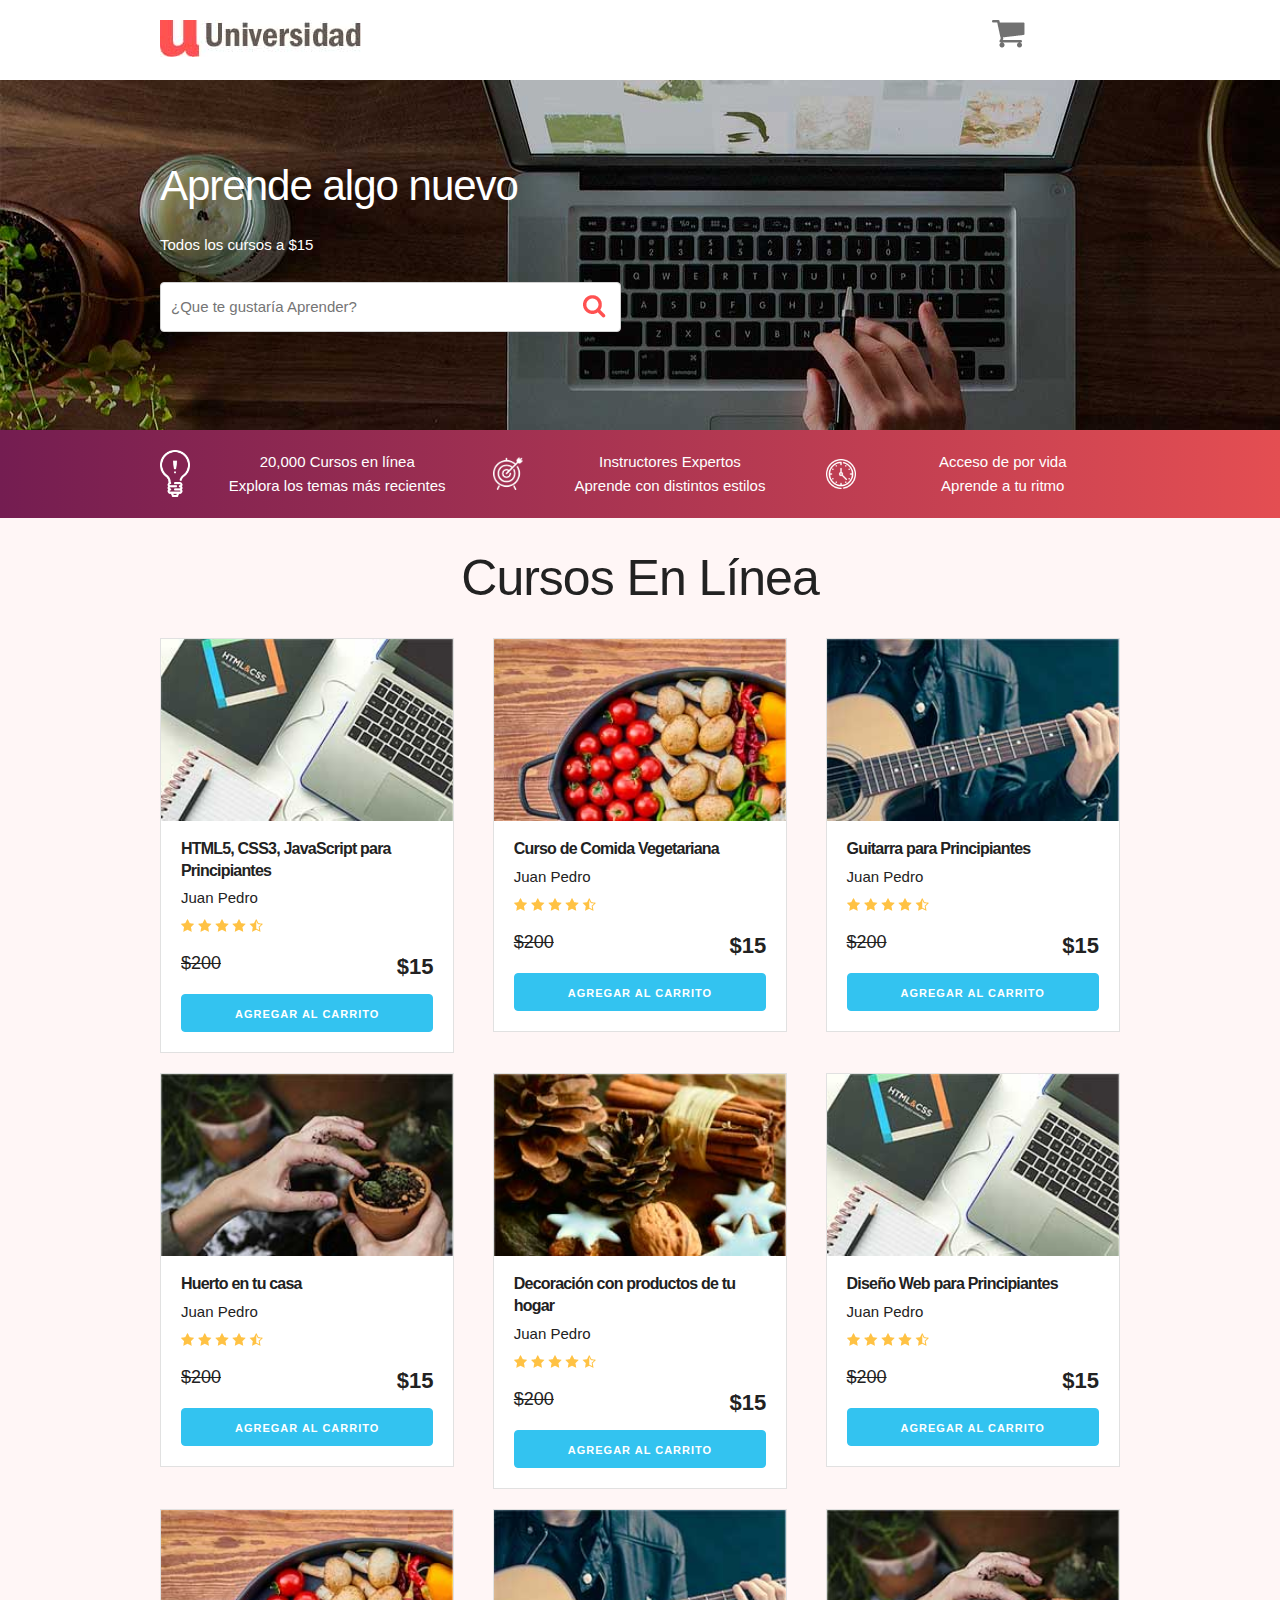
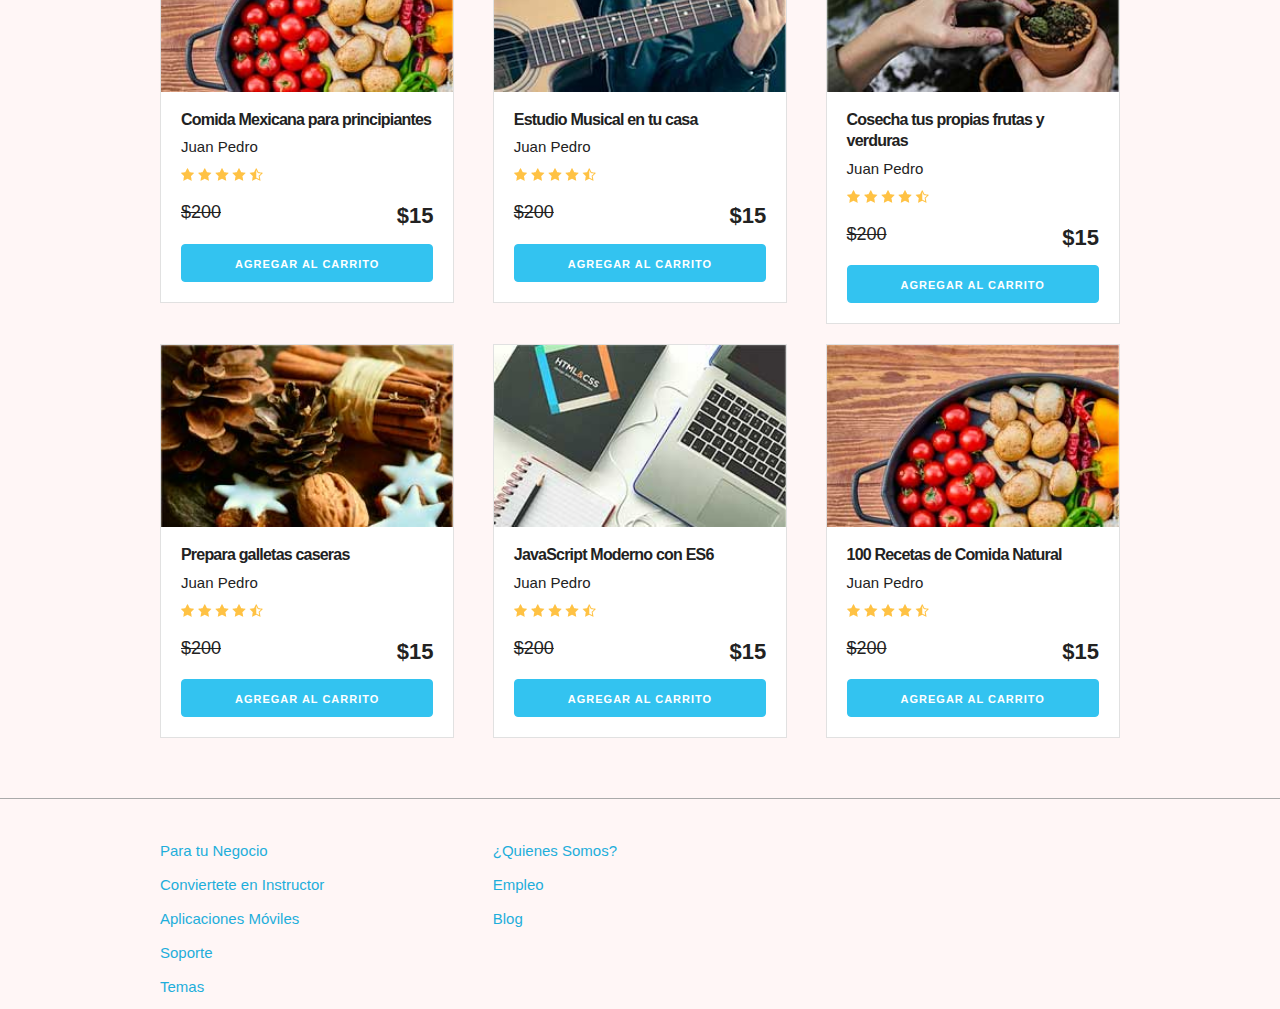
<file: carrito/index.html>
<!DOCTYPE html>
<html lang="en">
<head>
    <meta charset="UTF-8">
    <meta name="viewport" content="width=device-width, initial-scale=1.0">
    <meta http-equiv="X-UA-Compatible" content="ie=edge">
    <title>Carrito</title>
    <link rel="stylesheet" href="css/normalize.css">
    <link rel="stylesheet" href="css/skeleton.css">
    <link rel="stylesheet" href="css/custom.css">
</head>
<body>
<header id="header" class="header">
    <div class="container">
        <div class="row">
            <div class="four columns">
                <img src="img/logo.jpg" id="logo">
            </div>
            <div class="two columns u-pull-right">
                <ul>
                    <li class="submenu">
                            <img src="img/cart.png" id="img-carrito">
                            <div id="carrito">
                                    
                                    <table id="lista-carrito" class="u-full-width">
                                        <thead>
                                            <tr>
                                                <th>Imagen</th>
                                                <th>Nombre</th>
                                                <th>Precio</th>
                                                <th></th>
                                            </tr>
                                        </thead>
                                        <tbody></tbody>
                                    </table>

                                    <a href="#" id="vaciar-carrito" class="button u-full-width">Vaciar Carrito</a>
                            </div>
                    </li>
                </ul>
            </div>
        </div> 
    </div>
    </header>


    <div id="hero">
        <div class="container">
            <div class="row">
                    <div class="six columns">
                        <div class="contenido-hero">
                                <h2>Aprende algo nuevo</h2>
                                <p>Todos los cursos a $15</p>
                                <form action="#" id="busqueda" method="post" class="formulario">
                                    <input class="u-full-width" type="text" placeholder="¿Que te gustaría Aprender?" id="buscador">
                                    <input type="submit" id="submit-buscador" class="submit-buscador">
                                </form>
                        </div>
                    </div>
            </div> 
        </div>
    </div>

    <div class="barra">
        <div class="container">
            <div class="row">
                    <div class="four columns icono icono1">
                        <p>20,000 Cursos en línea <br>
                        Explora  los temas más recientes</p>
                    </div>
                    <div class="four columns icono icono2">
                        <p>Instructores Expertos <br>
                        Aprende con distintos estilos</p>
                    </div>
                    <div class="four columns icono icono3">
                        <p>Acceso de por vida <br>
                        Aprende a tu ritmo</p>
                    </div>
            </div>
        </div>

    </div>

    <div id="lista-cursos" class="container">
        <h1 id="encabezado" class="encabezado">Cursos En Línea</h1>
        <div class="row">
            <div class="four columns">
                <div class="card">
                    <img src="img/curso1.jpg" class="imagen-curso u-full-width">
                    <div class="info-card">
                        <h4>HTML5, CSS3, JavaScript para Principiantes</h4>
                        <p>Juan Pedro</p>
                        <img src="img/estrellas.png">
                        <p class="precio">$200  <span class="u-pull-right ">$15</span></p>
                        <a href="#" class="u-full-width button-primary button input agregar-carrito" data-id="1">Agregar Al Carrito</a>
                    </div>
                </div> <!--.card-->
            </div>
            <div class="four columns">
                    <div class="card">
                        <img src="img/curso2.jpg" class="imagen-curso u-full-width">
                        <div class="info-card">
                            <h4>Curso de Comida Vegetariana</h4>
                            <p>Juan Pedro</p>
                            <img src="img/estrellas.png">
                            <p class="precio">$200  <span class="u-pull-right ">$15</span></p>
                            <a href="#" class="u-full-width button-primary button input agregar-carrito" data-id="2">Agregar Al Carrito</a>
                        </div>
                    </div>
            </div>
            <div class="four columns">
                    <div class="card">
                        <img src="img/curso3.jpg" class="imagen-curso u-full-width">
                        <div class="info-card">
                            <h4>Guitarra para Principiantes</h4>
                            <p>Juan Pedro</p>
                            <img src="img/estrellas.png">
                            <p class="precio">$200  <span class="u-pull-right ">$15</span></p>
                            <a href="#" class="u-full-width button-primary button input agregar-carrito" data-id="3">Agregar Al Carrito</a>
                        </div>
                    </div> <!--.card-->
            </div>

        </div> <!--.row-->
        <div class="row">
            <div class="four columns">
                <div class="card">
                    <img src="img/curso4.jpg" class="imagen-curso u-full-width">
                    <div class="info-card">
                        <h4>Huerto en tu casa</h4>
                        <p>Juan Pedro</p>
                        <img src="img/estrellas.png">
                        <p class="precio">$200  <span class="u-pull-right ">$15</span></p>
                        <a href="#" class="u-full-width button-primary button input agregar-carrito" data-id="4">Agregar Al Carrito</a>
                    </div>
                </div> <!--.card-->
            </div>
            <div class="four columns">
                    <div class="card">
                        <img src="img/curso5.jpg" class="imagen-curso u-full-width">
                        <div class="info-card">
                            <h4>Decoración con productos de tu hogar</h4>
                            <p>Juan Pedro</p>
                            <img src="img/estrellas.png">
                            <p class="precio">$200  <span class="u-pull-right ">$15</span></p>
                            <a href="#" class="u-full-width button-primary button input agregar-carrito" data-id="5">Agregar Al Carrito</a>
                        </div>
                    </div> <!--.card-->
            </div>
            <div class="four columns">
                    <div class="card">
                        <img src="img/curso1.jpg" class="imagen-curso u-full-width">
                        <div class="info-card">
                            <h4>Diseño Web para Principiantes</h4>
                            <p>Juan Pedro</p>
                            <img src="img/estrellas.png">
                            <p class="precio">$200  <span class="u-pull-right ">$15</span></p>
                            <a href="#" class="u-full-width button-primary button input agregar-carrito" data-id="6">Agregar Al Carrito</a>
                        </div>
                    </div> <!--.card-->
            </div>
        </div> <!--.row-->
        <div class="row">
            <div class="four columns">
                <div class="card">
                    <img src="img/curso2.jpg" class="imagen-curso u-full-width">
                    <div class="info-card">
                        <h4>Comida Mexicana para principiantes</h4>
                        <p>Juan Pedro</p>
                        <img src="img/estrellas.png">
                        <p class="precio">$200  <span class="u-pull-right ">$15</span></p>
                        <a href="#" class="u-full-width button-primary button input agregar-carrito" data-id="7">Agregar Al Carrito</a>
                    </div>
                </div> <!--.card-->
            </div>
            <div class="four columns">
                    <div class="card">
                        <img src="img/curso3.jpg" class="imagen-curso u-full-width">
                        <div class="info-card">
                            <h4>Estudio Musical en tu casa</h4>
                            <p>Juan Pedro</p>
                            <img src="img/estrellas.png">
                            <p class="precio">$200  <span class="u-pull-right ">$15</span></p>
                            <a href="#" class="u-full-width button-primary button input agregar-carrito" data-id="8">Agregar Al Carrito</a>
                        </div>
                    </div> <!--.card-->
            </div>
            <div class="four columns">
                    <div class="card">
                        <img src="img/curso4.jpg" class="imagen-curso u-full-width">
                        <div class="info-card">
                            <h4>Cosecha tus propias frutas y verduras</h4>
                            <p>Juan Pedro</p>
                            <img src="img/estrellas.png">
                            <p class="precio">$200  <span class="u-pull-right ">$15</span></p>
                            <a href="#" class="u-full-width button-primary button input agregar-carrito" data-id="9">Agregar Al Carrito</a>
                        </div>
                    </div> <!--.card-->
            </div>
        </div> <!--.row-->
        <div class="row">
                <div class="four columns">
                    <div class="card">
                        <img src="img/curso5.jpg" class="imagen-curso u-full-width">
                        <div class="info-card">
                            <h4>Prepara galletas caseras</h4>
                            <p>Juan Pedro</p>
                            <img src="img/estrellas.png">
                            <p class="precio">$200  <span class="u-pull-right ">$15</span></p>
                            <a href="#" class="u-full-width button-primary button input agregar-carrito" data-id="10">Agregar Al Carrito</a>
                        </div>
                    </div> <!--.card-->
                </div>
                <div class="four columns">
                        <div class="card">
                            <img src="img/curso1.jpg" class="imagen-curso u-full-width">
                            <div class="info-card">
                                <h4>JavaScript Moderno con ES6</h4>
                                <p>Juan Pedro</p>
                                <img src="img/estrellas.png">
                                <p class="precio">$200  <span class="u-pull-right ">$15</span></p>
                                <a href="#" class="u-full-width button-primary button input agregar-carrito" data-id="11">Agregar Al Carrito</a>
                            </div>
                        </div> <!--.card-->
                </div>
                <div class="four columns">
                        <div class="card">
                            <img src="img/curso2.jpg" class="imagen-curso u-full-width">
                            <div class="info-card">
                                <h4>100 Recetas de Comida Natural</h4>
                                <p>Juan Pedro</p>
                                <img src="img/estrellas.png">
                                <p class="precio">$200  <span class="u-pull-right ">$15</span></p>
                                <a href="#" class="u-full-width button-primary button input agregar-carrito" data-id="12">Agregar Al Carrito</a>
                            </div>
                        </div> <!--.card-->
                </div>
            </div> <!--.row-->
    </div>  

    <footer id="footer" class="footer">
        <div class="container">
            <div class="row">
                    <div class="four columns">
                            <nav id="principal" class="menu">
                                <a class="enlace" href="#">Para tu Negocio</a>
                                <a class="enlace" href="#">Conviertete en Instructor</a>
                                <a class="enlace" href="#">Aplicaciones Móviles</a>
                                <a class="enlace" href="#">Soporte</a>
                                <a class="enlace" href="#">Temas</a>
                            </nav>
                    </div>
                    <div class="four columns">
                            <nav id="secundaria" class="menu">
                                <a class="enlace" href="#">¿Quienes Somos?</a>
                                <a class="enlace" href="#">Empleo</a>
                                <a class="enlace" href="#">Blog</a>
                            </nav>
                    </div>
            </div>
        </div>
    </footer>

    <script src="js/app.js"></script>

</body>
</html>
</file>
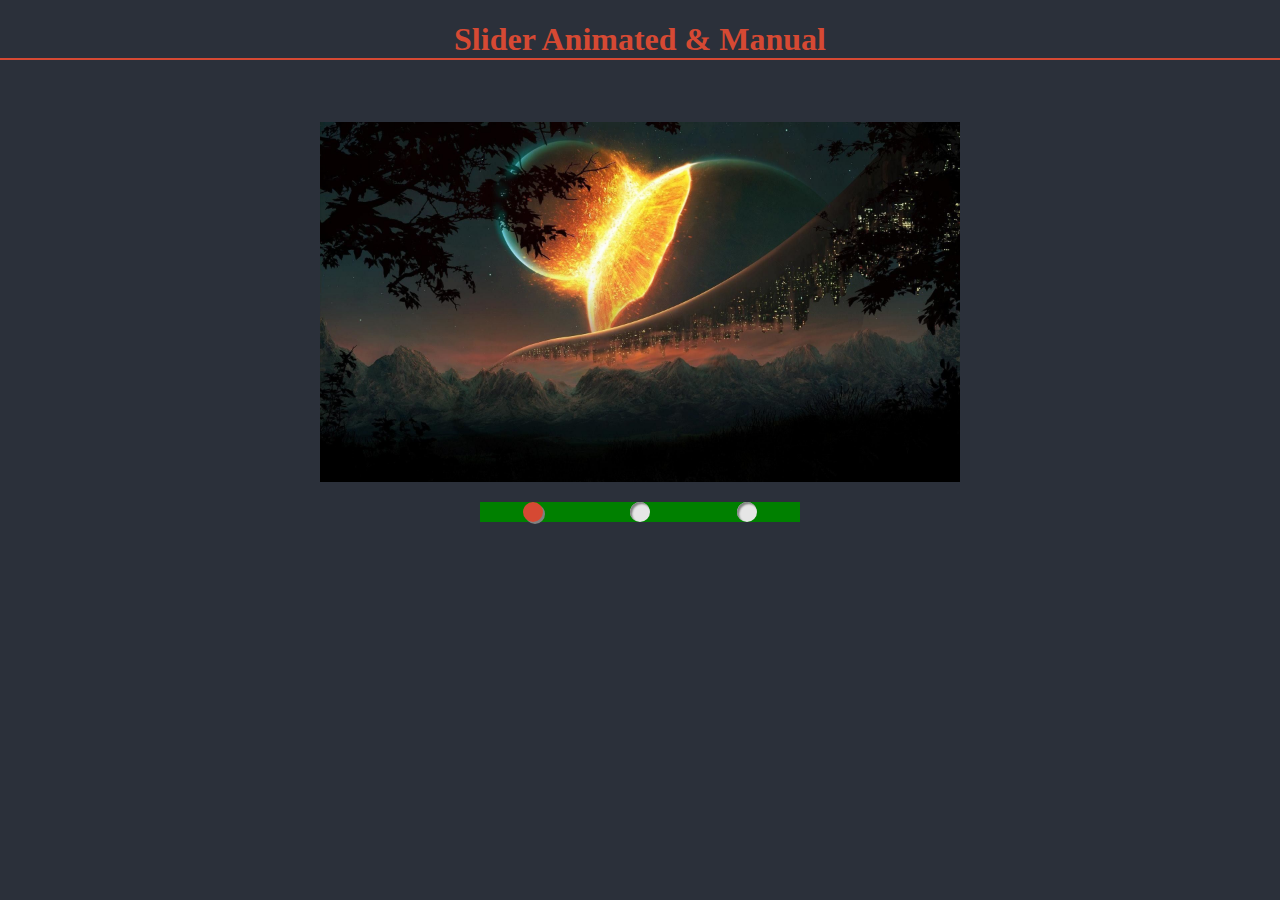
<file: CarruselImagenes/index.html>
<!DOCTYPE html>
<html lang="en">
<head>
    <meta charset="UTF-8">
    <meta http-equiv="X-UA-Compatible" content="IE=edge">
    <meta name="viewport" content="width=device-width, initial-scale=1.0">
    <link rel="stylesheet" href="styles.css">
    <title>Document</title>
</head>
<body>
    <h1 class="title">Slider Animated & Manual</h1>
    <section class="slider" id="slider-container">
        <div class="slider__imagenes" id="slider-js"></div>
        <div class="slider__navigation" id="slider-navigation">
        </div>
    </section>
</body>
<script src="scripts.js"></script>
</html>
</file>
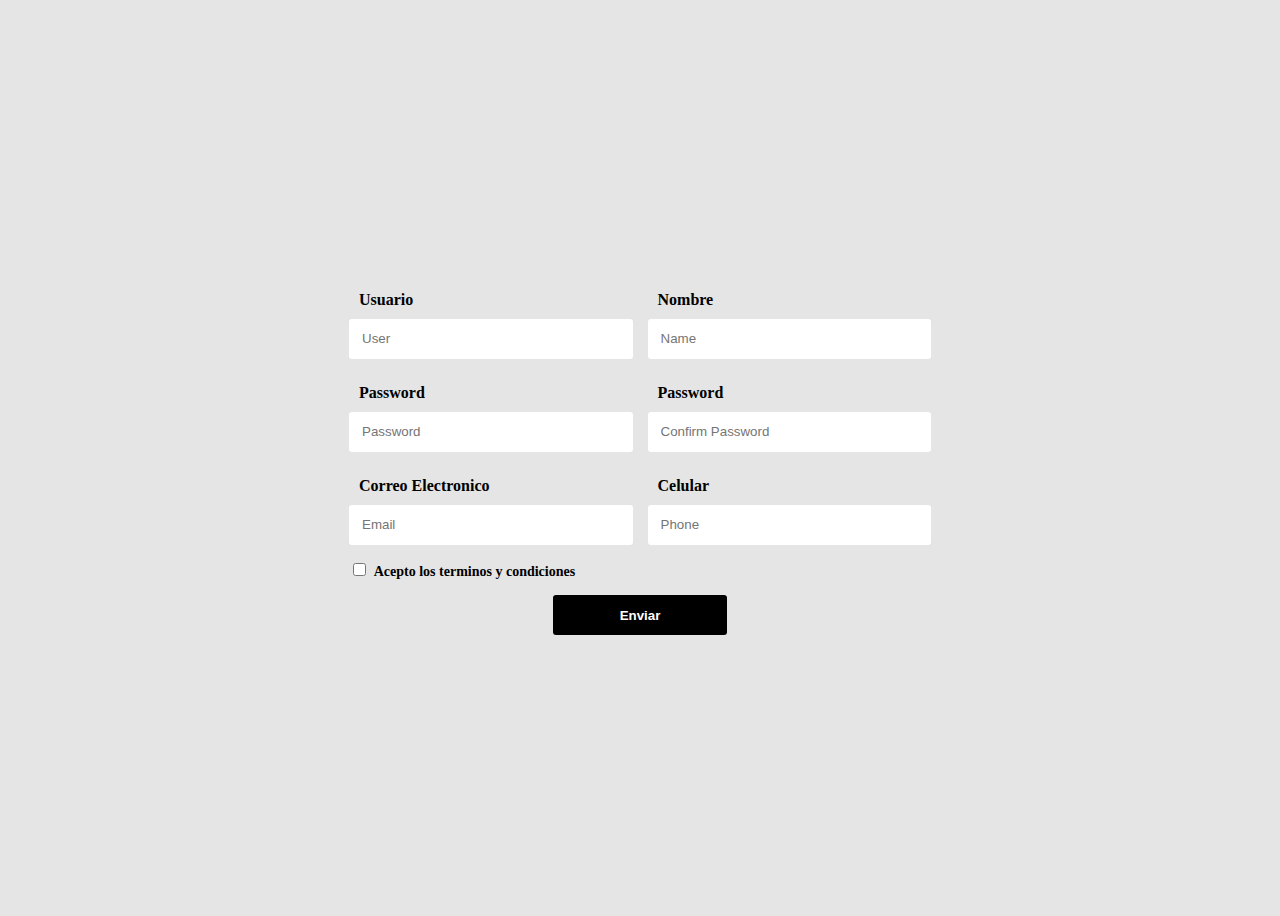
<file: Formulario-Validacion/index.html>
<!DOCTYPE html>
<html lang="en">
<head>
    <meta charset="UTF-8">
    <meta http-equiv="X-UA-Compatible" content="IE=edge">
    <meta name="viewport" content="width=device-width, initial-scale=1.0">
    <title>Document</title>
    <link rel="stylesheet" href="styles.css">
    <link rel="stylesheet" href="https://cdnjs.cloudflare.com/ajax/libs/font-awesome/6.0.0-beta3/css/all.min.css">
</head>
<body>
    <main>
        <form action="#" class="form" id="form">
            <div class="form__group" id="user__group">
                <label for="user" class="form__label">Usuario</label>
                <div class="form__group-input">
                    <input type="text" class="form__input" name="user" id="user" placeholder="User">
                    <i class="fas fa-times-circle form__validacion-estado"></i>
                </div>
                <p class="form__input-error">
                    El usuario tiene que ser de 4 a 16 digitos y sólo puede contener numeros. letras y guion bajo.
                </p>
            </div>

            <div class="form__group" id="name__group">
                <label for="name" class="form__label">Nombre</label>
                <div class="form__group-input">
                    <input type="text" class="form__input" name="name" id="name" placeholder="Name">
                    <i class="fas fa-times-circle form__validacion-estado"></i>
                </div>
                <p class="form__input-error">
                    El usuario tiene que ser de 4 a 16 digitos y sólo puede contener numeros. letras y guion bajo.
                </p>
            </div>

            <div class="form__group" id="password__group">
                <label for="password" class="form__label">Password</label>
                <div class="form__group-input">
                    <input type="password" class="form__input" name="password" id="password" placeholder="Password">
                    <i class="fas fa-times-circle form__validacion-estado"></i>
                </div>
                <p class="form__input-error">
                    La contraseña tiene que ser de 4 a 12 digitos
                </p>
            </div>

            <div class="form__group" id="password2__group">
                <label for="password2" class="form__label">Password</label>
                <div class="form__group-input">
                    <input type="password" class="form__input" name="password2" id="password2" placeholder="Confirm Password">
                    <i class="fas fa-times-circle form__validacion-estado"></i>
                </div>
                <p class="form__input-error">
                    La contraseñas no Coinciden
                </p>
            </div>

            <div class="form__group" id="email__group">
                <label for="email" class="form__label">Correo Electronico</label>
                <div class="form__group-input">
                    <input type="text" class="form__input" name="email" id="email" placeholder="Email">
                    <i class="fas fa-times-circle form__validacion-estado"></i>
                </div>
                <p class="form__input-error">
                    El correo sólo debe contener letras, numeros, puntos, guiones y guion bajo.
                </p>
            </div>

            <div class="form__group" id="phone__group">
                <label for="phone" class="form__label">Celular</label>
                <div class="form__group-input">
                    <input type="tel" class="form__input" name="phone" id="phone" placeholder="Phone">
                    <i class="fas fa-times-circle form__validacion-estado"></i>
                </div>
                <p class="form__input-error">
                    El Celular solo puede contener numeros y el maximo son 9 digitos.
                </p>
            </div>

            <div class="form__group-terms" id="terms__group">
                <label class="form__label">
                    <input class="form__checkbox" type="checkbox" name="terms" id="terms">
                    Acepto los terminos y condiciones
                </label>
            </div>

            <div class="form__message" id="form__message">
                <p>
                    <i class="fas fa-exclamation-triangle"></i>
                    <b>Error</b>
                    Por favor complete todos los campos
                </p>
            </div>

            <div class="form__group form__group--btn">
                <button type="submit" class="form__btn">
                    Enviar
                </button>
                <p class="form__message-success" id="form__message-success">
                    Formulario Enviado Exitosamente
                </p>
            </div>
        </form>
    </main>
    <script src="scripts.js"></script>
</body>
</html>
</file>
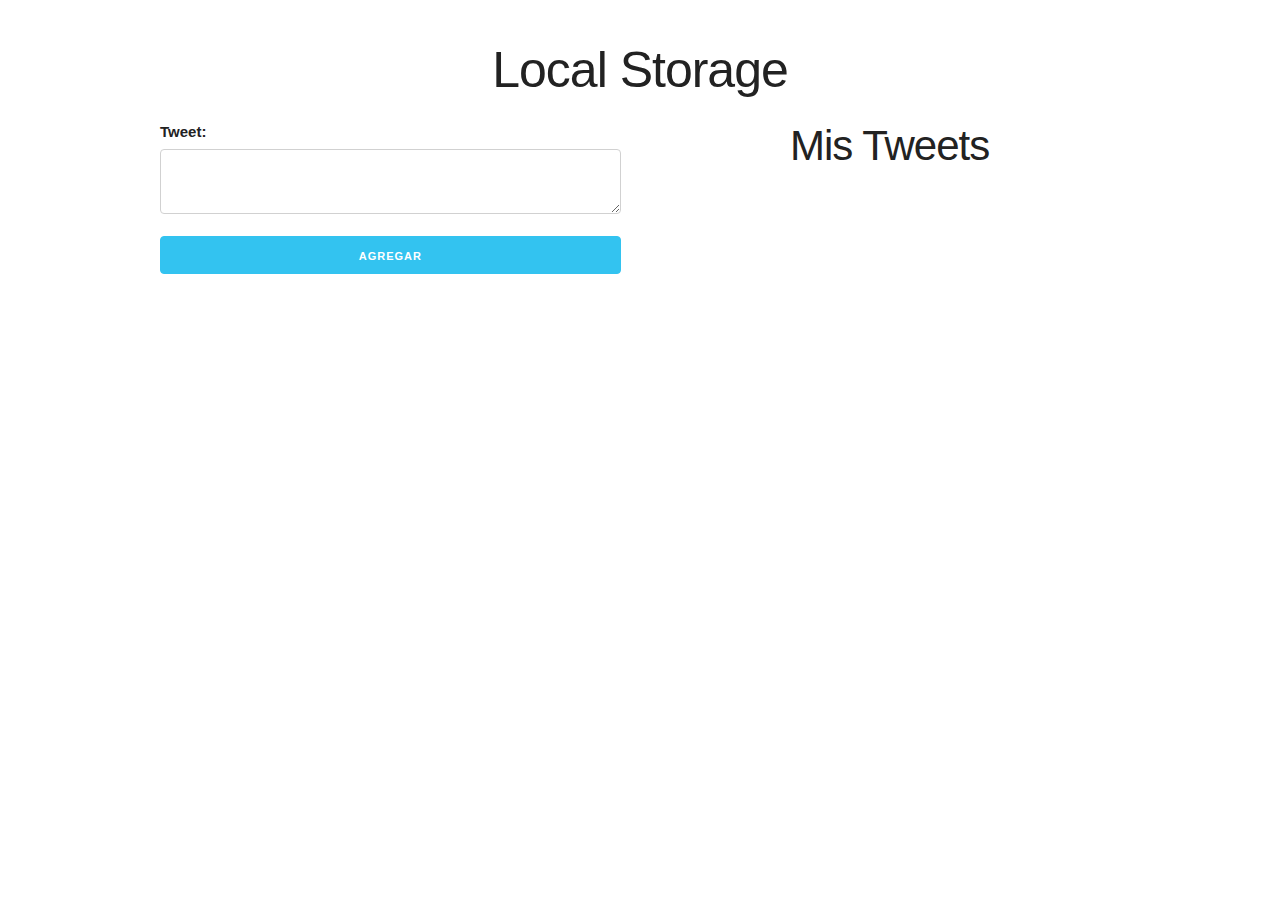
<file: formularioLS/index.html>
<!DOCTYPE html>
<html lang="en">
<head>
    <meta charset="UTF-8">
    <meta name="viewport" content="width=device-width, initial-scale=1.0">
    <meta http-equiv="X-UA-Compatible" content="ie=edge">
    <title>Document</title>
    <link rel="stylesheet" href="assets/css/normalize.css">
    <link rel="stylesheet" href="assets/css/skeleton.css">
    <link rel="stylesheet" href="assets/css/custom.css">
</head>
<body>

    <div id="contenido">
        <div class="container">

            <h1>Local Storage</h1>
            <div class="row">
                <div class="six columns">
                    <label for="tweet">Tweet:</label>
                    <form action="#" id="formulario">
                            <label for="tweet"></label>
                            <textarea id="tweet" class="u-full-width"></textarea>
                            <input type="submit" class="button u-full-width button-primary" value="Agregar">
                    </form>
                </div>
                <div class="six columns">
                    <h2>Mis Tweets</h2>
                    <div id="lista-tweets"></div>
                </div>
            </div>

        </div>
    </div> <!--#contenido-->

    <script src="assets/js/app.js"></script>
</body>
</html>
</file>
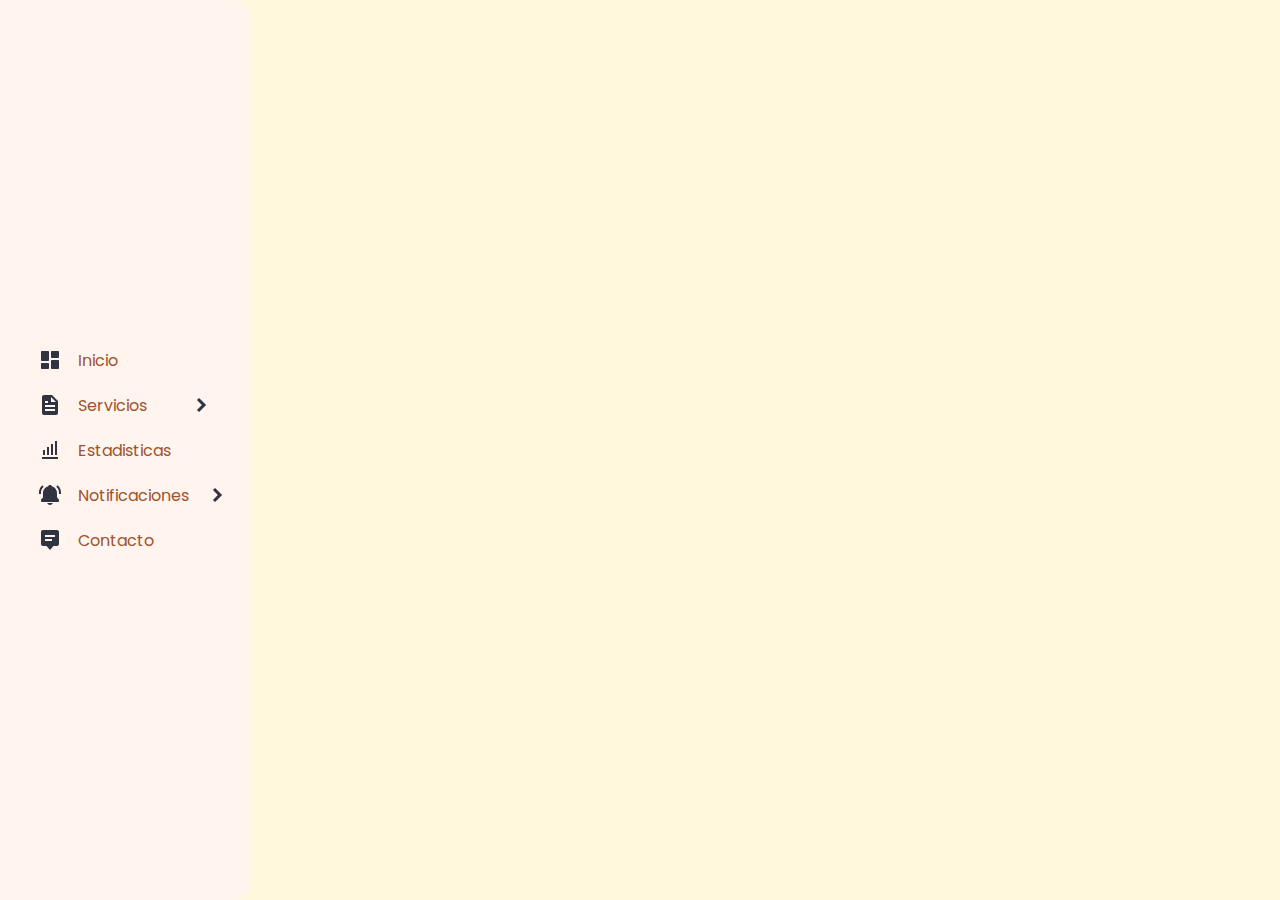
<file: MenuDespegable/index.html>
<!DOCTYPE html>
<html lang="en">
  <head>
    <meta charset="UTF-8" />
    <meta http-equiv="X-UA-Compatible" content="IE=edge" />
    <meta name="viewport" content="width=device-width, initial-scale=1.0" />
    <link rel="stylesheet" href="styles.css" />
    
    <title>Document</title>
  </head>
  <body>
    <nav class="nav">
      <ul class="list">

        <li class="list__item">
            <div class="list__buttom">             
                <img src="assets/dashboard.svg" class="list__img">
                <a href="#" class="nav__link">Inicio</a>
            </div>
        </li>

        <li class="list__item list__item--click">
            <div class="list__buttom list__buttom--click">
                <img src="assets/docs.svg" class="list_img">
                <a href="#" class="nav__link">Servicios</a>
                <img src="assets/arrow.svg" class="list__arrow">
            </div>
            <ul class="list__show">
                <li class="list_inside">
                    <a href="#" class="nav__link nav__link--inside">
                        Estoy Dentro
                    </a>
                </li>
                <li class="list_inside">
                    <a href="#" class="nav__link nav__link--inside">
                        Estoy Dentro
                    </a>
                </li>
                <li class="list_inside">
                    <a href="#" class="nav__link nav__link--inside">
                        Estoy Dentro
                    </a>
                </li>
            </ul>
        </li>

        <li class="list__item">
            <div class="list__buttom">             
                <img src="assets/stats.svg" class="list__img">
                <a href="#" class="nav__link">Estadisticas</a>
            </div>
        </li>

        <li class="list__item list__item--click">
            <div class="list__buttom list__buttom--click">
                <img src="assets/bell.svg" class="list_img">
                <a href="#" class="nav__link">Notificaciones</a>
                <img src="assets/arrow.svg" class="list__arrow">
            </div>
            <ul class="list__show">
                <li class="list_inside">
                    <a href="#" class="nav__link nav__link--inside">
                        Estoy Dentro
                    </a>
                </li>
                <li class="list_inside">
                    <a href="#" class="nav__link nav__link--inside">
                        Estoy Dentro
                    </a>
                </li>
                <li class="list_inside">
                    <a href="#" class="nav__link nav__link--inside">
                        Estoy Dentro
                    </a>
                </li>
            </ul>
        </li>

        <li class="list__item">
            <div class="list__buttom">             
                <img src="assets/message.svg" class="list__img">
                <a href="#" class="nav__link">Contacto</a>
            </div>
        </li>

      </ul>
    </nav>
    <script src="main.js"></script>
  </body>
</html>
</file>
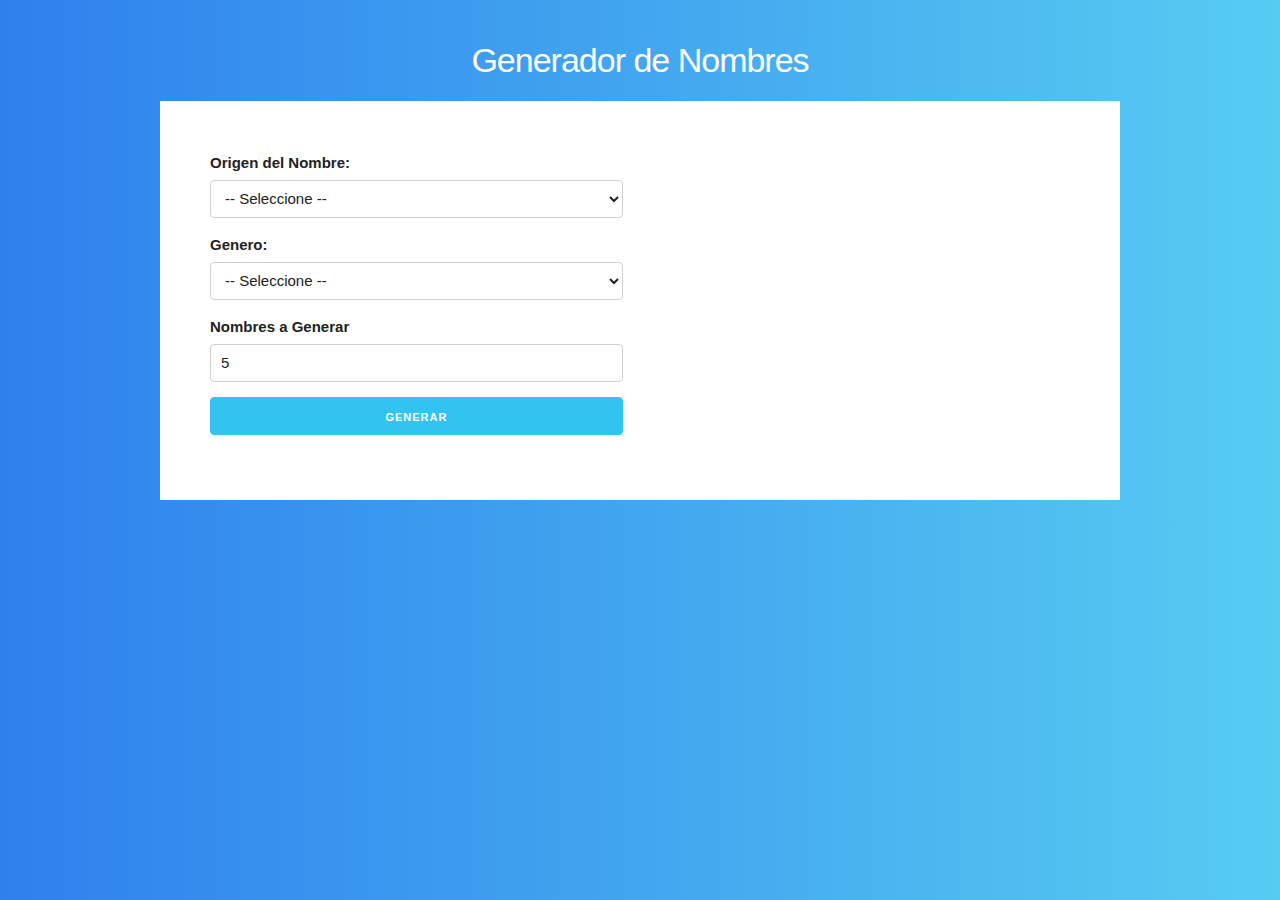
<file: nombres/index.html>
<!DOCTYPE html>
<html lang="en">
<head>
    <meta charset="UTF-8">
    <meta name="viewport" content="width=device-width, initial-scale=1.0">
    <meta http-equiv="X-UA-Compatible" content="ie=edge">
    <title>Document</title>
    <link rel="stylesheet" href="css/normalize.css">
    <link rel="stylesheet" href="css/skeleton.css">
    <link rel="stylesheet" href="css/custom.css">
</head>
<body>
    <div class="container">
        <div id="contenido" class="contenido">
            <h1>Generador de Nombres</h1>
            <form action="#" id="generar-nombre">
                <div class="row">
                    <div class="six columns">
                        <label for="origen">Origen del Nombre:</label>
                        <select class="u-full-width" id="origen">
                            <option value=''>-- Seleccione --</option>
                            <option value="argentina">Argentina</option>
                            <option value="brazil">Brasil</option>
                            <option value="colombia">Colombia</option>
                            <option value="costa rica">Costa Rica</option>
                            <option value="france">Francia</option>
                            <option value="italy">Italia</option>
                            <option value="mexico">Mexico</option>
                            <option value="portugal">Portugal</option>
                            <option value="spain">España</option>
                        </select>
                        <label for="genero">Genero:</label>
                        <select class="u-full-width" id="genero">
                                <option value=''>-- Seleccione --</option>
                                <option value="male">Hombre</option>
                                <option value="female">Mujer</option>
                        </select>
                        <label>Nombres a Generar</label>
                        <input type="number" id="numero" class="u-full-width" min="5" max="15" value="5">
                        <input class="button-primary u-full-width" type="submit" value="Generar">
                    </div>

                    <div class="six columns">
                        <div id="resultado"></div>
                    </div>
                </div>
                
            </form>
        </div>
    </div>
    
    <script src="js/app.js"></script>
</body>
</html>
</file>
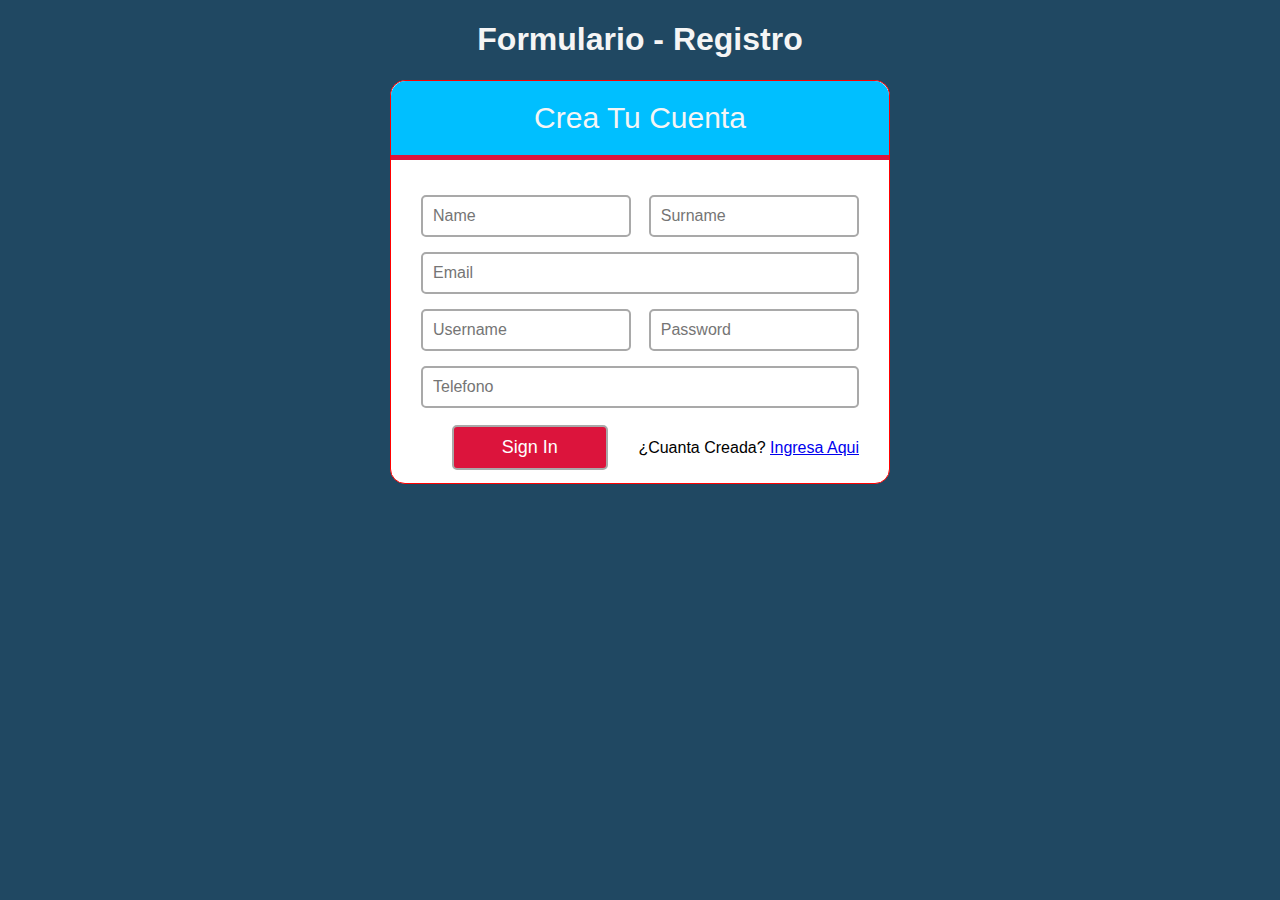
<file: Sign_In_Validacion/index.html>
<!DOCTYPE html>
<html lang="en">
<head>
    <meta charset="UTF-8">
    <meta http-equiv="X-UA-Compatible" content="IE=edge">
    <meta name="viewport" content="width=device-width, initial-scale=1.0">
    <title>Formulario Responsive</title>
    <link rel="stylesheet" href="styles.css">
</head>
<body>
    <h1>Formulario - Registro</h1>
    <form action="#" method="POST" class="form-register" >
        <h2 class="form-title">Crea Tu Cuenta</h2>
        <div class="container-inputs">
            <input type="text" id="name" name="name" placeholder="Name" class="input-50" >
            <input type="text" id="surname" name="surname" placeholder="Surname" class="input-50" >
            <input type="email" id="email" name="email" placeholder="Email" class="input-100" >
            <input type="text" id="Username" name="Username" placeholder="Username" class="input-50" >
            <input type="password" id="password" name="password" placeholder="Password" class="input-50" >
            <input type="text" id="telefono" name="telefono" placeholder="Telefono" class="input-100" >
            <input type="submit" value="Sign In" class="btn-enviar">
            <p class="form-link">¿Cuanta Creada? <a href="#">Ingresa Aqui</a> </p>
        </div>
    </form>
    <script src="validar.js"></script>
</body>
</html>
</file>
<file: carrito/css/skeleton.css>
/*
* Skeleton V2.0.4
* Copyright 2014, Dave Gamache
* www.getskeleton.com
* Free to use under the MIT license.
* http://www.opensource.org/licenses/mit-license.php
* 12/29/2014
*/


/* Table of contents
––––––––––––––––––––––––––––––––––––––––––––––––––
- Grid
- Base Styles
- Typography
- Links
- Buttons
- Forms
- Lists
- Code
- Tables
- Spacing
- Utilities
- Clearing
- Media Queries
*/


/* Grid
–––––––––––––––––––––––––––––––––––––––––––––––––– */
.container {
  position: relative;
  width: 100%;
  max-width: 960px;
  margin: 0 auto;
  padding: 0 20px;
  box-sizing: border-box; }
.column,
.columns {
  width: 100%;
  float: left;
  box-sizing: border-box; }

/* For devices larger than 400px */
@media (min-width: 400px) {
  .container {
    width: 85%;
    padding: 0; }
}

/* For devices larger than 550px */
@media (min-width: 550px) {
  .container {
    width: 80%; }
  .column,
  .columns {
    margin-left: 4%; }
  .column:first-child,
  .columns:first-child {
    margin-left: 0; }

  .one.column,
  .one.columns                    { width: 4.66666666667%; }
  .two.columns                    { width: 13.3333333333%; }
  .three.columns                  { width: 22%;            }
  .four.columns                   { width: 30.6666666667%; }
  .five.columns                   { width: 39.3333333333%; }
  .six.columns                    { width: 48%;            }
  .seven.columns                  { width: 56.6666666667%; }
  .eight.columns                  { width: 65.3333333333%; }
  .nine.columns                   { width: 74.0%;          }
  .ten.columns                    { width: 82.6666666667%; }
  .eleven.columns                 { width: 91.3333333333%; }
  .twelve.columns                 { width: 100%; margin-left: 0; }

  .one-third.column               { width: 30.6666666667%; }
  .two-thirds.column              { width: 65.3333333333%; }

  .one-half.column                { width: 48%; }

  /* Offsets */
  .offset-by-one.column,
  .offset-by-one.columns          { margin-left: 8.66666666667%; }
  .offset-by-two.column,
  .offset-by-two.columns          { margin-left: 17.3333333333%; }
  .offset-by-three.column,
  .offset-by-three.columns        { margin-left: 26%;            }
  .offset-by-four.column,
  .offset-by-four.columns         { margin-left: 34.6666666667%; }
  .offset-by-five.column,
  .offset-by-five.columns         { margin-left: 43.3333333333%; }
  .offset-by-six.column,
  .offset-by-six.columns          { margin-left: 52%;            }
  .offset-by-seven.column,
  .offset-by-seven.columns        { margin-left: 60.6666666667%; }
  .offset-by-eight.column,
  .offset-by-eight.columns        { margin-left: 69.3333333333%; }
  .offset-by-nine.column,
  .offset-by-nine.columns         { margin-left: 78.0%;          }
  .offset-by-ten.column,
  .offset-by-ten.columns          { margin-left: 86.6666666667%; }
  .offset-by-eleven.column,
  .offset-by-eleven.columns       { margin-left: 95.3333333333%; }

  .offset-by-one-third.column,
  .offset-by-one-third.columns    { margin-left: 34.6666666667%; }
  .offset-by-two-thirds.column,
  .offset-by-two-thirds.columns   { margin-left: 69.3333333333%; }

  .offset-by-one-half.column,
  .offset-by-one-half.columns     { margin-left: 52%; }

}


/* Base Styles
–––––––––––––––––––––––––––––––––––––––––––––––––– */
/* NOTE
html is set to 62.5% so that all the REM measurements throughout Skeleton
are based on 10px sizing. So basically 1.5rem = 15px :) */
html {
  font-size: 62.5%; }
body {
  font-size: 1.5em; /* currently ems cause chrome bug misinterpreting rems on body element */
  line-height: 1.6;
  font-weight: 400;
  font-family: "Raleway", "HelveticaNeue", "Helvetica Neue", Helvetica, Arial, sans-serif;
  color: #222; }


/* Typography
–––––––––––––––––––––––––––––––––––––––––––––––––– */
h1, h2, h3, h4, h5, h6 {
  margin-top: 0;
  margin-bottom: 2rem;
  font-weight: 300; }
h1 { font-size: 4.0rem; line-height: 1.2;  letter-spacing: -.1rem;}
h2 { font-size: 3.6rem; line-height: 1.25; letter-spacing: -.1rem; }
h3 { font-size: 3.0rem; line-height: 1.3;  letter-spacing: -.1rem; }
h4 { font-size: 2.4rem; line-height: 1.35; letter-spacing: -.08rem; }
h5 { font-size: 1.8rem; line-height: 1.5;  letter-spacing: -.05rem; }
h6 { font-size: 1.5rem; line-height: 1.6;  letter-spacing: 0; }

/* Larger than phablet */
@media (min-width: 550px) {
  h1 { font-size: 5.0rem; }
  h2 { font-size: 4.2rem; }
  h3 { font-size: 3.6rem; }
  h4 { font-size: 3.0rem; }
  h5 { font-size: 2.4rem; }
  h6 { font-size: 1.5rem; }
}

p {
  margin-top: 0; }


/* Links
–––––––––––––––––––––––––––––––––––––––––––––––––– */
a {
  color: #1EAEDB; }
a:hover {
  color: #0FA0CE; }


/* Buttons
–––––––––––––––––––––––––––––––––––––––––––––––––– */
.button,
button,
input[type="submit"],
input[type="reset"],
input[type="button"] {
  display: inline-block;
  height: 38px;
  padding: 0 30px;
  color: #555;
  text-align: center;
  font-size: 11px;
  font-weight: 600;
  line-height: 38px;
  letter-spacing: .1rem;
  text-transform: uppercase;
  text-decoration: none;
  white-space: nowrap;
  background-color: transparent;
  border-radius: 4px;
  border: 1px solid #bbb;
  cursor: pointer;
  box-sizing: border-box; }
.button:hover,
button:hover,
input[type="submit"]:hover,
input[type="reset"]:hover,
input[type="button"]:hover,
.button:focus,
button:focus,
input[type="submit"]:focus,
input[type="reset"]:focus,
input[type="button"]:focus {
  color: #333;
  border-color: #888;
  outline: 0; }
.button.button-primary,
button.button-primary,
input[type="submit"].button-primary,
input[type="reset"].button-primary,
input[type="button"].button-primary {
  color: #FFF;
  background-color: #33C3F0;
  border-color: #33C3F0; }
.button.button-primary:hover,
button.button-primary:hover,
input[type="submit"].button-primary:hover,
input[type="reset"].button-primary:hover,
input[type="button"].button-primary:hover,
.button.button-primary:focus,
button.button-primary:focus,
input[type="submit"].button-primary:focus,
input[type="reset"].button-primary:focus,
input[type="button"].button-primary:focus {
  color: #FFF;
  background-color: #1EAEDB;
  border-color: #1EAEDB; }


/* Forms
–––––––––––––––––––––––––––––––––––––––––––––––––– */
input[type="email"],
input[type="number"],
input[type="search"],
input[type="text"],
input[type="tel"],
input[type="url"],
input[type="password"],
textarea,
select {
  height: 38px;
  padding: 6px 10px; /* The 6px vertically centers text on FF, ignored by Webkit */
  background-color: #fff;
  border: 1px solid #D1D1D1;
  border-radius: 4px;
  box-shadow: none;
  box-sizing: border-box; }
/* Removes awkward default styles on some inputs for iOS */
input[type="email"],
input[type="number"],
input[type="search"],
input[type="text"],
input[type="tel"],
input[type="url"],
input[type="password"],
textarea {
  -webkit-appearance: none;
     -moz-appearance: none;
          appearance: none; }
textarea {
  min-height: 65px;
  padding-top: 6px;
  padding-bottom: 6px; }
input[type="email"]:focus,
input[type="number"]:focus,
input[type="search"]:focus,
input[type="text"]:focus,
input[type="tel"]:focus,
input[type="url"]:focus,
input[type="password"]:focus,
textarea:focus,
select:focus {
  border: 1px solid #33C3F0;
  outline: 0; }
label,
legend {
  display: block;
  margin-bottom: .5rem;
  font-weight: 600; }
fieldset {
  padding: 0;
  border-width: 0; }
input[type="checkbox"],
input[type="radio"] {
  display: inline; }
label > .label-body {
  display: inline-block;
  margin-left: .5rem;
  font-weight: normal; }


/* Lists
–––––––––––––––––––––––––––––––––––––––––––––––––– */
ul {
  list-style: circle inside; }
ol {
  list-style: decimal inside; }
ol, ul {
  padding-left: 0;
  margin-top: 0; }
ul ul,
ul ol,
ol ol,
ol ul {
  margin: 1.5rem 0 1.5rem 3rem;
  font-size: 90%; }
li {
  margin-bottom: 1rem; }


/* Code
–––––––––––––––––––––––––––––––––––––––––––––––––– */
code {
  padding: .2rem .5rem;
  margin: 0 .2rem;
  font-size: 90%;
  white-space: nowrap;
  background: #F1F1F1;
  border: 1px solid #E1E1E1;
  border-radius: 4px; }
pre > code {
  display: block;
  padding: 1rem 1.5rem;
  white-space: pre; }


/* Tables
–––––––––––––––––––––––––––––––––––––––––––––––––– */
th,
td {
  padding: 12px 15px;
  text-align: left;
  border-bottom: 1px solid #E1E1E1; }
th:first-child,
td:first-child {
  padding-left: 0; }
th:last-child,
td:last-child {
  padding-right: 0; }


/* Spacing
–––––––––––––––––––––––––––––––––––––––––––––––––– */
button,
.button {
  margin-bottom: 1rem; }
input,
textarea,
select,
fieldset {
  margin-bottom: 1.5rem; }
pre,
blockquote,
dl,
figure,
table,
p,
ul,
ol,
form {
  margin-bottom: 2.5rem; }


/* Utilities
–––––––––––––––––––––––––––––––––––––––––––––––––– */
.u-full-width {
  width: 100%;
  box-sizing: border-box; }
.u-max-full-width {
  max-width: 100%;
  box-sizing: border-box; }
.u-pull-right {
  float: right; }
.u-pull-left {
  float: left; }


/* Misc
–––––––––––––––––––––––––––––––––––––––––––––––––– */
hr {
  margin-top: 3rem;
  margin-bottom: 3.5rem;
  border-width: 0;
  border-top: 1px solid #E1E1E1; }


/* Clearing
–––––––––––––––––––––––––––––––––––––––––––––––––– */

/* Self Clearing Goodness */
.container:after,
.row:after,
.u-cf {
  content: "";
  display: table;
  clear: both; }


/* Media Queries
–––––––––––––––––––––––––––––––––––––––––––––––––– */
/*
Note: The best way to structure the use of media queries is to create the queries
near the relevant code. For example, if you wanted to change the styles for buttons
on small devices, paste the mobile query code up in the buttons section and style it
there.
*/


/* Larger than mobile */
@media (min-width: 400px) {}

/* Larger than phablet (also point when grid becomes active) */
@media (min-width: 550px) {}

/* Larger than tablet */
@media (min-width: 750px) {}

/* Larger than desktop */
@media (min-width: 1000px) {}

/* Larger than Desktop HD */
@media (min-width: 1200px) {}
</file>
<file: carrito/css/custom.css>
body {
    background-color: #fff6f6
}
h1 {
    text-align: center;
}
h4 {
    font-size: 16px;
    font-weight: 700;
}
header {
    padding: 20px 0 0 0;
    background: white;
    text-align: center;
}
@media (min-width: 750px) {
    header {
        text-align: left;
    }
}
.borrar-curso {
    background-color: red;
    border-radius: 50%;
    padding: 5px 10px;
    text-decoration: none;
    color: white;
    font-weight: bold;
}

ul {
    list-style: none;
}
#hero {
    background-image:url(../img/hero.jpg);
    height: 350px;
}
#encabezado {
    margin: 30px 0;
}
.submenu {
    position: relative;
}

.submenu #carrito{
    display: none;
}
.submenu:hover #carrito{
    display: block;
    position: absolute;
    right:0;

    top:100%;
    z-index: 1;
    background-color: white;
    padding: 20px;
    min-height: 400px;
    min-width: 300px;
}
.vacio {
    padding: 10px;
    background-color: crimson;
    text-align: center;
    border-radius: 10px;
    color: white;
}
.contenido-hero {
    margin-top: 80px;
    color: white;
}
.contenido-hero form {
    position: relative;
    margin-bottom: 0;
}
.contenido-hero form #buscador {
    height: 50px;
    margin-bottom: 0;
}
.contenido-hero form .submit-buscador {
    position: absolute;
    right:0;
    top:0;
    height: 100%;
    padding: 0;
    display: block;
    text-indent: -9999px;
    width: 50px;
    background-image: url(../img/lupa.png);
    background-position: right center;
    background-repeat: no-repeat;
    border:none;
}


.barra {
    padding: 20px 0;
background: #741d51; /* Old browsers */
background: -moz-linear-gradient(left, #741d51 0%, #e44e52 100%); /* FF3.6-15 */
background: -webkit-linear-gradient(left, #741d51 0%,#e44e52 100%); /* Chrome10-25,Safari5.1-6 */
background: linear-gradient(to right, #741d51 0%,#e44e52 100%); /* W3C, IE10+, FF16+, Chrome26+, Opera12+, Safari7+ */
filter: progid:DXImageTransform.Microsoft.gradient( startColorstr='#741d51', endColorstr='#e44e52',GradientType=1 ); /* IE6-9 */
}

.barra p {
    margin:0;
    color: white;
}
.icono {
    background-repeat: no-repeat;
    background-position: left center;
    padding-left: 60px;
    background-size: 30px;
    margin-bottom: 40px;
    text-align: center;
}
@media (min-width: 750px) {
    .icono {
        margin-bottom:0;
    }
}



.icono1 {
    background-image: url(../img/icono1.png);
}
.icono2 {
    background-image: url(../img/icono2.png);
}
.icono3 {
    background-image: url(../img/icono3.png);
}

#lista-cursos .row {
    margin-bottom:20px;
}
.agregar-carrito {
    margin:10px 0;
}

.card {
    text-align: center;
    border: 1px solid #e1e1e1;
    background: white;
}
@media (min-width: 550px) {
    .card {
        text-align: left;
    }
}
.info-card  {
    padding: 10px 20px;
}

.info-card p, 
.card h4 {
    margin-bottom: 5px;
}
.info-card .precio {
    text-decoration: line-through;
    font-size: 18px;
    margin-top: 10px;
}
.info-card .precio span {
    font-weight: 700;
    font-size: 22px;
}


.footer {
    margin-top: 40px;
    border-top:1px solid #aaa;;
    padding-top: 40px;   
}
.footer .menu a{
display: block;
margin-bottom: 10px;
text-decoration: none;
}
</file>
<file: CarruselImagenes/styles.css>
body {
  background: #2b303a;
  box-sizing: border-box;
  margin: 0;
}

.title {
  text-align: center;
  color: #d64933;
  border-bottom: 2px solid #d64933;
}

.slider {
  width: 50%;
  margin: auto;
  overflow: hidden;
}
.slider__imagenes {
  position: relative;
  left: 0;
  transition: all 1.2s;
  object-fit: contain;
}
.slider__navigation {
  background: green;
  height: 20px;
  width: 50%;
  margin: 1em auto;
  display: flex;
  justify-content: space-around;
}

.slider-nav {
  width: 20px;
  height: 20px;
  border-radius: 50%;
  box-shadow: 2px 2px 2px gray inset;
  background: #e6e6e6;
}
.slider-nav:hover {
  background: #d64933;
}
.slider-nav--active {
  box-shadow: 2px 2px gray;
  background: #d64933;
}

/*# sourceMappingURL=styles.css.map */
</file>
<file: Formulario-Validacion/styles.css>
*{
    box-sizing: border-box;
}
body{
    background-color: #E5E5E5;
}
main{
    min-width: 50%;
    /* border: thin solid red; */
    margin: 0;
    padding: 0 50px;
    min-height: 100vh;
    display: flex;
    align-items: center;
}
.form{
    width:50%;
    display: grid;
    grid-template-columns: repeat(2,1fr);
    gap: 15px;
    margin: auto;
}
.form__label{
    display: block;
    font-weight: 700;
    padding: 10px;
    cursor: pointer;
}
.form__group-input{
    position: relative;
}
.form__input{
    width: 100%;
    background-color: #fff;
    border: 3px solid transparent;
    border-radius: 3px;
    height: 40px;
    line-height: 40px;
    padding: 0 40px 0 10px;
    transition: all 0.3s ease;
}
.form__input:focus{
    border: 3px solid #0075ff;
    outline: none;
    box-shadow: 3px 8px 30px rgba(163,163,163,0.4);
}
.form__input-error{
    font-size: 12px;
    margin-bottom: 0;
    display: none;
}
.form__input-error--active{
    display: block;
}
.form__validacion-estado{
    position: absolute;
    right: 10px;
    bottom: 10px;
    z-index: 10;
    font-size: 16px;
    opacity: 0;
}
.form__checkbox{
    margin-right: 5px;
}
.form__group-terms,
.form__message,
.form__group--btn{
    grid-column: span 2;
}
.form__group-terms .form__label{
    padding: 0;
    font-size: 14px;
}
.form__message{
    height: 45px;
    line-height: 45px;
    background-color: #f66060;
    padding: 0 25px;
    border-radius: 3px;
    display: none;
}
.form__message p{
    margin: 0;
}
.form__message--active{
    display: block;
}
.form__group--btn{
    display: flex;
    flex-direction: column;
    align-items: center;
}
.form__btn{
    height: 40px;
    line-height: 40px;
    width: 30%;
    background-color: #000;
    color: #fff;
    font-weight: bold;
    border: none;
    border-radius: 3px;
    cursor: pointer;
    transition: all 1s ease;
}
.form__btn:hover{
    box-shadow: 3px 0px 30px rgba(163,163,163,1);
}
.form__message-success{
    font-size: 14px;
    color: #119200;
    display: none;
}
.form__message-success--active{
    display: block;
}

/* Estilos validacion */
.form__group--right .form__validacion-estado{
    color: #1ed12d;
    opacity: 1;
}
.form__group--wrong .form__label{
    color: #bb2929;
}
.form__group--wrong .form__validacion-estado{
    color: #bb2929;
    opacity: 1;
}
.form__group--wrong .form__input{
    border: 3px solid #bb2929;
}


/* Media queries */
@media screen and (max-width:800px){
    main{
        /* border: thick solid green; */
        min-width: 90%;
        padding: 0 010px;
    }
    .form{
        width: 95%;
        grid-template-columns: 1fr;
    }
    .form__group-terms,
    .form__message,
    .form__group--btn{
    grid-column: span 1;
    }
    .form__message{
        padding: 0;
        text-align: center;
        font-size: 13px;
        background-color: #f66060;
    }
    .form__btn{
        width: 100%;
    }
}
</file>
<file: formularioLS/assets/css/skeleton.css>
/*
* Skeleton V2.0.4
* Copyright 2014, Dave Gamache
* www.getskeleton.com
* Free to use under the MIT license.
* http://www.opensource.org/licenses/mit-license.php
* 12/29/2014
*/


/* Table of contents
––––––––––––––––––––––––––––––––––––––––––––––––––
- Grid
- Base Styles
- Typography
- Links
- Buttons
- Forms
- Lists
- Code
- Tables
- Spacing
- Utilities
- Clearing
- Media Queries
*/


/* Grid
–––––––––––––––––––––––––––––––––––––––––––––––––– */
.container {
  position: relative;
  width: 100%;
  max-width: 960px;
  margin: 0 auto;
  padding: 0 20px;
  box-sizing: border-box; }
.column,
.columns {
  width: 100%;
  float: left;
  box-sizing: border-box; }

/* For devices larger than 400px */
@media (min-width: 400px) {
  .container {
    width: 85%;
    padding: 0; }
}

/* For devices larger than 550px */
@media (min-width: 550px) {
  .container {
    width: 80%; }
  .column,
  .columns {
    margin-left: 4%; }
  .column:first-child,
  .columns:first-child {
    margin-left: 0; }

  .one.column,
  .one.columns                    { width: 4.66666666667%; }
  .two.columns                    { width: 13.3333333333%; }
  .three.columns                  { width: 22%;            }
  .four.columns                   { width: 30.6666666667%; }
  .five.columns                   { width: 39.3333333333%; }
  .six.columns                    { width: 48%;            }
  .seven.columns                  { width: 56.6666666667%; }
  .eight.columns                  { width: 65.3333333333%; }
  .nine.columns                   { width: 74.0%;          }
  .ten.columns                    { width: 82.6666666667%; }
  .eleven.columns                 { width: 91.3333333333%; }
  .twelve.columns                 { width: 100%; margin-left: 0; }

  .one-third.column               { width: 30.6666666667%; }
  .two-thirds.column              { width: 65.3333333333%; }

  .one-half.column                { width: 48%; }

  /* Offsets */
  .offset-by-one.column,
  .offset-by-one.columns          { margin-left: 8.66666666667%; }
  .offset-by-two.column,
  .offset-by-two.columns          { margin-left: 17.3333333333%; }
  .offset-by-three.column,
  .offset-by-three.columns        { margin-left: 26%;            }
  .offset-by-four.column,
  .offset-by-four.columns         { margin-left: 34.6666666667%; }
  .offset-by-five.column,
  .offset-by-five.columns         { margin-left: 43.3333333333%; }
  .offset-by-six.column,
  .offset-by-six.columns          { margin-left: 52%;            }
  .offset-by-seven.column,
  .offset-by-seven.columns        { margin-left: 60.6666666667%; }
  .offset-by-eight.column,
  .offset-by-eight.columns        { margin-left: 69.3333333333%; }
  .offset-by-nine.column,
  .offset-by-nine.columns         { margin-left: 78.0%;          }
  .offset-by-ten.column,
  .offset-by-ten.columns          { margin-left: 86.6666666667%; }
  .offset-by-eleven.column,
  .offset-by-eleven.columns       { margin-left: 95.3333333333%; }

  .offset-by-one-third.column,
  .offset-by-one-third.columns    { margin-left: 34.6666666667%; }
  .offset-by-two-thirds.column,
  .offset-by-two-thirds.columns   { margin-left: 69.3333333333%; }

  .offset-by-one-half.column,
  .offset-by-one-half.columns     { margin-left: 52%; }

}


/* Base Styles
–––––––––––––––––––––––––––––––––––––––––––––––––– */
/* NOTE
html is set to 62.5% so that all the REM measurements throughout Skeleton
are based on 10px sizing. So basically 1.5rem = 15px :) */
html {
  font-size: 62.5%; }
body {
  font-size: 1.5em; /* currently ems cause chrome bug misinterpreting rems on body element */
  line-height: 1.6;
  font-weight: 400;
  font-family: "Raleway", "HelveticaNeue", "Helvetica Neue", Helvetica, Arial, sans-serif;
  color: #222; }


/* Typography
–––––––––––––––––––––––––––––––––––––––––––––––––– */
h1, h2, h3, h4, h5, h6 {
  margin-top: 0;
  margin-bottom: 2rem;
  font-weight: 300; }
h1 { font-size: 4.0rem; line-height: 1.2;  letter-spacing: -.1rem;}
h2 { font-size: 3.6rem; line-height: 1.25; letter-spacing: -.1rem; }
h3 { font-size: 3.0rem; line-height: 1.3;  letter-spacing: -.1rem; }
h4 { font-size: 2.4rem; line-height: 1.35; letter-spacing: -.08rem; }
h5 { font-size: 1.8rem; line-height: 1.5;  letter-spacing: -.05rem; }
h6 { font-size: 1.5rem; line-height: 1.6;  letter-spacing: 0; }

/* Larger than phablet */
@media (min-width: 550px) {
  h1 { font-size: 5.0rem; }
  h2 { font-size: 4.2rem; }
  h3 { font-size: 3.6rem; }
  h4 { font-size: 3.0rem; }
  h5 { font-size: 2.4rem; }
  h6 { font-size: 1.5rem; }
}

p {
  margin-top: 0; }


/* Links
–––––––––––––––––––––––––––––––––––––––––––––––––– */
a {
  color: #1EAEDB; }
a:hover {
  color: #0FA0CE; }


/* Buttons
–––––––––––––––––––––––––––––––––––––––––––––––––– */
.button,
button,
input[type="submit"],
input[type="reset"],
input[type="button"] {
  display: inline-block;
  height: 38px;
  padding: 0 30px;
  color: #555;
  text-align: center;
  font-size: 11px;
  font-weight: 600;
  line-height: 38px;
  letter-spacing: .1rem;
  text-transform: uppercase;
  text-decoration: none;
  white-space: nowrap;
  background-color: transparent;
  border-radius: 4px;
  border: 1px solid #bbb;
  cursor: pointer;
  box-sizing: border-box; }
.button:hover,
button:hover,
input[type="submit"]:hover,
input[type="reset"]:hover,
input[type="button"]:hover,
.button:focus,
button:focus,
input[type="submit"]:focus,
input[type="reset"]:focus,
input[type="button"]:focus {
  color: #333;
  border-color: #888;
  outline: 0; }
.button.button-primary,
button.button-primary,
input[type="submit"].button-primary,
input[type="reset"].button-primary,
input[type="button"].button-primary {
  color: #FFF;
  background-color: #33C3F0;
  border-color: #33C3F0; }
.button.button-primary:hover,
button.button-primary:hover,
input[type="submit"].button-primary:hover,
input[type="reset"].button-primary:hover,
input[type="button"].button-primary:hover,
.button.button-primary:focus,
button.button-primary:focus,
input[type="submit"].button-primary:focus,
input[type="reset"].button-primary:focus,
input[type="button"].button-primary:focus {
  color: #FFF;
  background-color: #1EAEDB;
  border-color: #1EAEDB; }


/* Forms
–––––––––––––––––––––––––––––––––––––––––––––––––– */
input[type="email"],
input[type="number"],
input[type="search"],
input[type="text"],
input[type="tel"],
input[type="url"],
input[type="password"],
textarea,
select {
  height: 38px;
  padding: 6px 10px; /* The 6px vertically centers text on FF, ignored by Webkit */
  background-color: #fff;
  border: 1px solid #D1D1D1;
  border-radius: 4px;
  box-shadow: none;
  box-sizing: border-box; }
/* Removes awkward default styles on some inputs for iOS */
input[type="email"],
input[type="number"],
input[type="search"],
input[type="text"],
input[type="tel"],
input[type="url"],
input[type="password"],
textarea {
  -webkit-appearance: none;
     -moz-appearance: none;
          appearance: none; }
textarea {
  min-height: 65px;
  padding-top: 6px;
  padding-bottom: 6px; }
input[type="email"]:focus,
input[type="number"]:focus,
input[type="search"]:focus,
input[type="text"]:focus,
input[type="tel"]:focus,
input[type="url"]:focus,
input[type="password"]:focus,
textarea:focus,
select:focus {
  border: 1px solid #33C3F0;
  outline: 0; }
label,
legend {
  display: block;
  margin-bottom: .5rem;
  font-weight: 600; }
fieldset {
  padding: 0;
  border-width: 0; }
input[type="checkbox"],
input[type="radio"] {
  display: inline; }
label > .label-body {
  display: inline-block;
  margin-left: .5rem;
  font-weight: normal; }


/* Lists
–––––––––––––––––––––––––––––––––––––––––––––––––– */
ul {
  list-style: circle inside; }
ol {
  list-style: decimal inside; }
ol, ul {
  padding-left: 0;
  margin-top: 0; }
ul ul,
ul ol,
ol ol,
ol ul {
  margin: 1.5rem 0 1.5rem 3rem;
  font-size: 90%; }
li {
  margin-bottom: 1rem; }


/* Code
–––––––––––––––––––––––––––––––––––––––––––––––––– */
code {
  padding: .2rem .5rem;
  margin: 0 .2rem;
  font-size: 90%;
  white-space: nowrap;
  background: #F1F1F1;
  border: 1px solid #E1E1E1;
  border-radius: 4px; }
pre > code {
  display: block;
  padding: 1rem 1.5rem;
  white-space: pre; }


/* Tables
–––––––––––––––––––––––––––––––––––––––––––––––––– */
th,
td {
  padding: 12px 15px;
  text-align: left;
  border-bottom: 1px solid #E1E1E1; }
th:first-child,
td:first-child {
  padding-left: 0; }
th:last-child,
td:last-child {
  padding-right: 0; }


/* Spacing
–––––––––––––––––––––––––––––––––––––––––––––––––– */
button,
.button {
  margin-bottom: 1rem; }
input,
textarea,
select,
fieldset {
  margin-bottom: 1.5rem; }
pre,
blockquote,
dl,
figure,
table,
p,
ul,
ol,
form {
  margin-bottom: 2.5rem; }


/* Utilities
–––––––––––––––––––––––––––––––––––––––––––––––––– */
.u-full-width {
  width: 100%;
  box-sizing: border-box; }
.u-max-full-width {
  max-width: 100%;
  box-sizing: border-box; }
.u-pull-right {
  float: right; }
.u-pull-left {
  float: left; }


/* Misc
–––––––––––––––––––––––––––––––––––––––––––––––––– */
hr {
  margin-top: 3rem;
  margin-bottom: 3.5rem;
  border-width: 0;
  border-top: 1px solid #E1E1E1; }


/* Clearing
–––––––––––––––––––––––––––––––––––––––––––––––––– */

/* Self Clearing Goodness */
.container:after,
.row:after,
.u-cf {
  content: "";
  display: table;
  clear: both; }


/* Media Queries
–––––––––––––––––––––––––––––––––––––––––––––––––– */
/*
Note: The best way to structure the use of media queries is to create the queries
near the relevant code. For example, if you wanted to change the styles for buttons
on small devices, paste the mobile query code up in the buttons section and style it
there.
*/


/* Larger than mobile */
@media (min-width: 400px) {}

/* Larger than phablet (also point when grid becomes active) */
@media (min-width: 550px) {}

/* Larger than tablet */
@media (min-width: 750px) {}

/* Larger than desktop */
@media (min-width: 1000px) {}

/* Larger than Desktop HD */
@media (min-width: 1200px) {}
</file>
<file: formularioLS/assets/css/custom.css>
h1, h2 {
    text-align: center;
}

#contenido {
    margin-top: 40px;
}
.borrar-tweet,
.borrar-tweet:hover {
    float: right;
    cursor: pointer;
    color: red;
    font-weight: bold;
}
</file>
<file: MenuDespegable/styles.css>
@import url('https://fonts.googleapis.com/css2?family=Poppins:wght@300;400&display=swap');

*{
    margin: 0;
    padding: 0; 
    box-sizing: border-box;
}
body{
    background: cornsilk;
    font-family: 'Poppins', sans-serif;
}

.nav{
    width: 250px;
}
.nav__link{
    color: sienna;
    display: block;
    padding: 10px 0;
    text-decoration: none;
}
.nav__link--inside{
    border-radius: 6px;
    padding-left:20px;
    text-align: left;
}
.nav__link--inside:hover{
    background: rgb(241, 232, 232);
}
.list{
    width: 100%;
    height: 100vh;
    display: flex;
    justify-content: center;
    flex-direction: column;
    border-radius: 0 16px 16px 0;
    background: seashell;
}
.list__item{
    list-style: none;
    width: 100%;
    text-align: center;
    overflow: hidden;
}

.list__item--click{
    cursor: pointer;
}
.list__buttom{
    display: flex;
    align-items: center;
    gap: 1em;
    width: 70%;
    margin: 0  auto;
}
.arrow .list__arrow{
    transform: rotate(90deg);
}
.list__arrow{
    margin-left: auto;
    transition: transform .3s;
}
.list__show{
    width: 80%;
    margin-left: auto;
    border-left: 2px solid black;
    list-style: none;
    transition: height .4s;
    height: 0;
}
</file>
<file: nombres/css/skeleton.css>
/*
* Skeleton V2.0.4
* Copyright 2014, Dave Gamache
* www.getskeleton.com
* Free to use under the MIT license.
* http://www.opensource.org/licenses/mit-license.php
* 12/29/2014
*/


/* Table of contents
––––––––––––––––––––––––––––––––––––––––––––––––––
- Grid
- Base Styles
- Typography
- Links
- Buttons
- Forms
- Lists
- Code
- Tables
- Spacing
- Utilities
- Clearing
- Media Queries
*/


/* Grid
–––––––––––––––––––––––––––––––––––––––––––––––––– */
.container {
  position: relative;
  width: 100%;
  max-width: 960px;
  margin: 0 auto;
  padding: 0 20px;
  box-sizing: border-box; }
.column,
.columns {
  width: 100%;
  float: left;
  box-sizing: border-box; }

/* For devices larger than 400px */
@media (min-width: 400px) {
  .container {
    width: 85%;
    padding: 0; }
}

/* For devices larger than 550px */
@media (min-width: 550px) {
  .container {
    width: 80%; }
  .column,
  .columns {
    margin-left: 4%; }
  .column:first-child,
  .columns:first-child {
    margin-left: 0; }

  .one.column,
  .one.columns                    { width: 4.66666666667%; }
  .two.columns                    { width: 13.3333333333%; }
  .three.columns                  { width: 22%;            }
  .four.columns                   { width: 30.6666666667%; }
  .five.columns                   { width: 39.3333333333%; }
  .six.columns                    { width: 48%;            }
  .seven.columns                  { width: 56.6666666667%; }
  .eight.columns                  { width: 65.3333333333%; }
  .nine.columns                   { width: 74.0%;          }
  .ten.columns                    { width: 82.6666666667%; }
  .eleven.columns                 { width: 91.3333333333%; }
  .twelve.columns                 { width: 100%; margin-left: 0; }

  .one-third.column               { width: 30.6666666667%; }
  .two-thirds.column              { width: 65.3333333333%; }

  .one-half.column                { width: 48%; }

  /* Offsets */
  .offset-by-one.column,
  .offset-by-one.columns          { margin-left: 8.66666666667%; }
  .offset-by-two.column,
  .offset-by-two.columns          { margin-left: 17.3333333333%; }
  .offset-by-three.column,
  .offset-by-three.columns        { margin-left: 26%;            }
  .offset-by-four.column,
  .offset-by-four.columns         { margin-left: 34.6666666667%; }
  .offset-by-five.column,
  .offset-by-five.columns         { margin-left: 43.3333333333%; }
  .offset-by-six.column,
  .offset-by-six.columns          { margin-left: 52%;            }
  .offset-by-seven.column,
  .offset-by-seven.columns        { margin-left: 60.6666666667%; }
  .offset-by-eight.column,
  .offset-by-eight.columns        { margin-left: 69.3333333333%; }
  .offset-by-nine.column,
  .offset-by-nine.columns         { margin-left: 78.0%;          }
  .offset-by-ten.column,
  .offset-by-ten.columns          { margin-left: 86.6666666667%; }
  .offset-by-eleven.column,
  .offset-by-eleven.columns       { margin-left: 95.3333333333%; }

  .offset-by-one-third.column,
  .offset-by-one-third.columns    { margin-left: 34.6666666667%; }
  .offset-by-two-thirds.column,
  .offset-by-two-thirds.columns   { margin-left: 69.3333333333%; }

  .offset-by-one-half.column,
  .offset-by-one-half.columns     { margin-left: 52%; }

}


/* Base Styles
–––––––––––––––––––––––––––––––––––––––––––––––––– */
/* NOTE
html is set to 62.5% so that all the REM measurements throughout Skeleton
are based on 10px sizing. So basically 1.5rem = 15px :) */
html {
  font-size: 62.5%; }
body {
  font-size: 1.5em; /* currently ems cause chrome bug misinterpreting rems on body element */
  line-height: 1.6;
  font-weight: 400;
  font-family: "Raleway", "HelveticaNeue", "Helvetica Neue", Helvetica, Arial, sans-serif;
  color: #222; }


/* Typography
–––––––––––––––––––––––––––––––––––––––––––––––––– */
h1, h2, h3, h4, h5, h6 {
  margin-top: 0;
  margin-bottom: 2rem;
  font-weight: 300; }
h1 { font-size: 4.0rem; line-height: 1.2;  letter-spacing: -.1rem;}
h2 { font-size: 3.6rem; line-height: 1.25; letter-spacing: -.1rem; }
h3 { font-size: 3.0rem; line-height: 1.3;  letter-spacing: -.1rem; }
h4 { font-size: 2.4rem; line-height: 1.35; letter-spacing: -.08rem; }
h5 { font-size: 1.8rem; line-height: 1.5;  letter-spacing: -.05rem; }
h6 { font-size: 1.5rem; line-height: 1.6;  letter-spacing: 0; }

/* Larger than phablet */
@media (min-width: 550px) {
  h1 { font-size: 5.0rem; }
  h2 { font-size: 4.2rem; }
  h3 { font-size: 3.6rem; }
  h4 { font-size: 3.0rem; }
  h5 { font-size: 2.4rem; }
  h6 { font-size: 1.5rem; }
}

p {
  margin-top: 0; }


/* Links
–––––––––––––––––––––––––––––––––––––––––––––––––– */
a {
  color: #1EAEDB; }
a:hover {
  color: #0FA0CE; }


/* Buttons
–––––––––––––––––––––––––––––––––––––––––––––––––– */
.button,
button,
input[type="submit"],
input[type="reset"],
input[type="button"] {
  display: inline-block;
  height: 38px;
  padding: 0 30px;
  color: #555;
  text-align: center;
  font-size: 11px;
  font-weight: 600;
  line-height: 38px;
  letter-spacing: .1rem;
  text-transform: uppercase;
  text-decoration: none;
  white-space: nowrap;
  background-color: transparent;
  border-radius: 4px;
  border: 1px solid #bbb;
  cursor: pointer;
  box-sizing: border-box; }
.button:hover,
button:hover,
input[type="submit"]:hover,
input[type="reset"]:hover,
input[type="button"]:hover,
.button:focus,
button:focus,
input[type="submit"]:focus,
input[type="reset"]:focus,
input[type="button"]:focus {
  color: #333;
  border-color: #888;
  outline: 0; }
.button.button-primary,
button.button-primary,
input[type="submit"].button-primary,
input[type="reset"].button-primary,
input[type="button"].button-primary {
  color: #FFF;
  background-color: #33C3F0;
  border-color: #33C3F0; }
.button.button-primary:hover,
button.button-primary:hover,
input[type="submit"].button-primary:hover,
input[type="reset"].button-primary:hover,
input[type="button"].button-primary:hover,
.button.button-primary:focus,
button.button-primary:focus,
input[type="submit"].button-primary:focus,
input[type="reset"].button-primary:focus,
input[type="button"].button-primary:focus {
  color: #FFF;
  background-color: #1EAEDB;
  border-color: #1EAEDB; }


/* Forms
–––––––––––––––––––––––––––––––––––––––––––––––––– */
input[type="email"],
input[type="number"],
input[type="search"],
input[type="text"],
input[type="tel"],
input[type="url"],
input[type="password"],
textarea,
select {
  height: 38px;
  padding: 6px 10px; /* The 6px vertically centers text on FF, ignored by Webkit */
  background-color: #fff;
  border: 1px solid #D1D1D1;
  border-radius: 4px;
  box-shadow: none;
  box-sizing: border-box; }
/* Removes awkward default styles on some inputs for iOS */
input[type="email"],
input[type="number"],
input[type="search"],
input[type="text"],
input[type="tel"],
input[type="url"],
input[type="password"],
textarea {
  -webkit-appearance: none;
     -moz-appearance: none;
          appearance: none; }
textarea {
  min-height: 65px;
  padding-top: 6px;
  padding-bottom: 6px; }
input[type="email"]:focus,
input[type="number"]:focus,
input[type="search"]:focus,
input[type="text"]:focus,
input[type="tel"]:focus,
input[type="url"]:focus,
input[type="password"]:focus,
textarea:focus,
select:focus {
  border: 1px solid #33C3F0;
  outline: 0; }
label,
legend {
  display: block;
  margin-bottom: .5rem;
  font-weight: 600; }
fieldset {
  padding: 0;
  border-width: 0; }
input[type="checkbox"],
input[type="radio"] {
  display: inline; }
label > .label-body {
  display: inline-block;
  margin-left: .5rem;
  font-weight: normal; }


/* Lists
–––––––––––––––––––––––––––––––––––––––––––––––––– */
ul {
  list-style: circle inside; }
ol {
  list-style: decimal inside; }
ol, ul {
  padding-left: 0;
  margin-top: 0; }
ul ul,
ul ol,
ol ol,
ol ul {
  margin: 1.5rem 0 1.5rem 3rem;
  font-size: 90%; }
li {
  margin-bottom: 1rem; }


/* Code
–––––––––––––––––––––––––––––––––––––––––––––––––– */
code {
  padding: .2rem .5rem;
  margin: 0 .2rem;
  font-size: 90%;
  white-space: nowrap;
  background: #F1F1F1;
  border: 1px solid #E1E1E1;
  border-radius: 4px; }
pre > code {
  display: block;
  padding: 1rem 1.5rem;
  white-space: pre; }


/* Tables
–––––––––––––––––––––––––––––––––––––––––––––––––– */
th,
td {
  padding: 12px 15px;
  text-align: left;
  border-bottom: 1px solid #E1E1E1; }
th:first-child,
td:first-child {
  padding-left: 0; }
th:last-child,
td:last-child {
  padding-right: 0; }


/* Spacing
–––––––––––––––––––––––––––––––––––––––––––––––––– */
button,
.button {
  margin-bottom: 1rem; }
input,
textarea,
select,
fieldset {
  margin-bottom: 1.5rem; }
pre,
blockquote,
dl,
figure,
table,
p,
ul,
ol,
form {
  margin-bottom: 2.5rem; }


/* Utilities
–––––––––––––––––––––––––––––––––––––––––––––––––– */
.u-full-width {
  width: 100%;
  box-sizing: border-box; }
.u-max-full-width {
  max-width: 100%;
  box-sizing: border-box; }
.u-pull-right {
  float: right; }
.u-pull-left {
  float: left; }


/* Misc
–––––––––––––––––––––––––––––––––––––––––––––––––– */
hr {
  margin-top: 3rem;
  margin-bottom: 3.5rem;
  border-width: 0;
  border-top: 1px solid #E1E1E1; }


/* Clearing
–––––––––––––––––––––––––––––––––––––––––––––––––– */

/* Self Clearing Goodness */
.container:after,
.row:after,
.u-cf {
  content: "";
  display: table;
  clear: both; }


/* Media Queries
–––––––––––––––––––––––––––––––––––––––––––––––––– */
/*
Note: The best way to structure the use of media queries is to create the queries
near the relevant code. For example, if you wanted to change the styles for buttons
on small devices, paste the mobile query code up in the buttons section and style it
there.
*/


/* Larger than mobile */
@media (min-width: 400px) {}

/* Larger than phablet (also point when grid becomes active) */
@media (min-width: 550px) {}

/* Larger than tablet */
@media (min-width: 750px) {}

/* Larger than desktop */
@media (min-width: 1000px) {}

/* Larger than Desktop HD */
@media (min-width: 1200px) {}
</file>
<file: nombres/css/custom.css>
body {
    background: #56CCF2; 
    background: -webkit-linear-gradient(to right, #2F80ED, #56CCF2);  
    background: linear-gradient(to right, #2F80ED, #56CCF2); 
}
.contenido {
    margin-top: 40px;
}
h1 {
    color: white;
    text-align: center;
    font-size: 34px;
}

form {
    background-color: white;
    padding: 50px;
}

.lista {
    list-style: none;
    width: 80%;
    text-align: center;
    margin: 0 auto;
    padding: 20px;
    border: 1px solid #56CCF2; 
    background: rgb(219, 246, 255); 
}
.lista li:last-child{
    margin:0;
}
</file>
<file: Sign_In_Validacion/styles.css>
*{
    box-sizing: border-box;
}
body{
    margin: 0;
    font-family: sans-serif;
    background-color: #204862;
}
h1{
    text-align: center;
    color: whitesmoke;
}
.form-register{
    border: 1px solid red;
    width: 95%;
    max-width: 500px;
    margin: auto;
    background: white;
    border-radius: 15px;
}
.form-title{
    background: deepskyblue;
    color: whitesmoke;
    padding: 20px;
    text-align: center;
    margin-top: 0;
    font-weight: 100;
    font-size: 30px;
    border-top-left-radius: 15px;
    border-top-right-radius: 15px;
    border-bottom: 5px solid crimson;
}
.container-inputs{
    padding: 10px 30px;
    display: flex;
    /* COntenido que no entre se deslize hacia abajo */
    flex-wrap: wrap;
    justify-content: space-between;
}
input{
    margin-bottom: 15px;
    padding: 10px;
    font-size: 16px;
    border-radius: 5px;
    border: 2px solid darkgray;
}
.input-50{
    width: 48%;
}
.input-100{
    width: 100%;
}
.btn-enviar{
    background-color: crimson;
    color: white;
    margin: auto;
    padding: 10px 48px;
    cursor: pointer;
    transition: 1s;
    font-size: 18px;
}
.btn-enviar:active{
    transform: scale(1.10);
}
</file>
